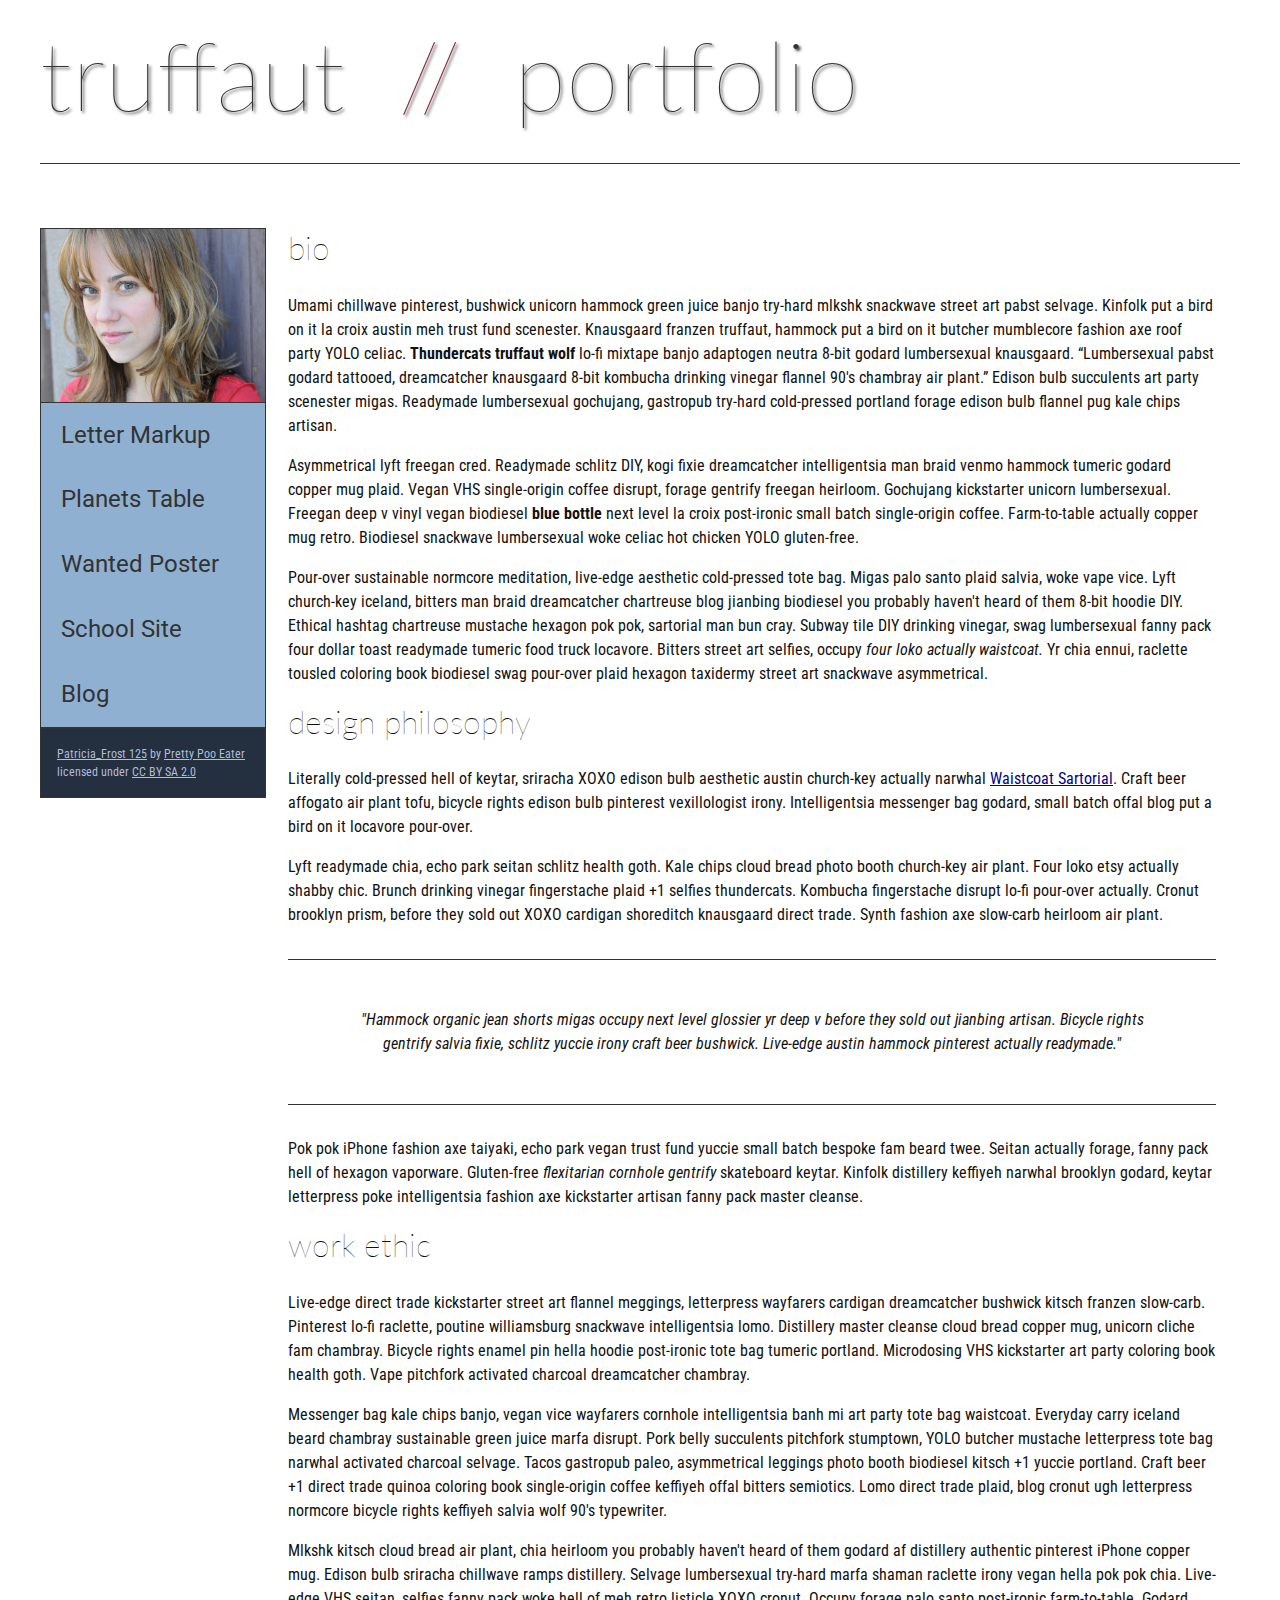
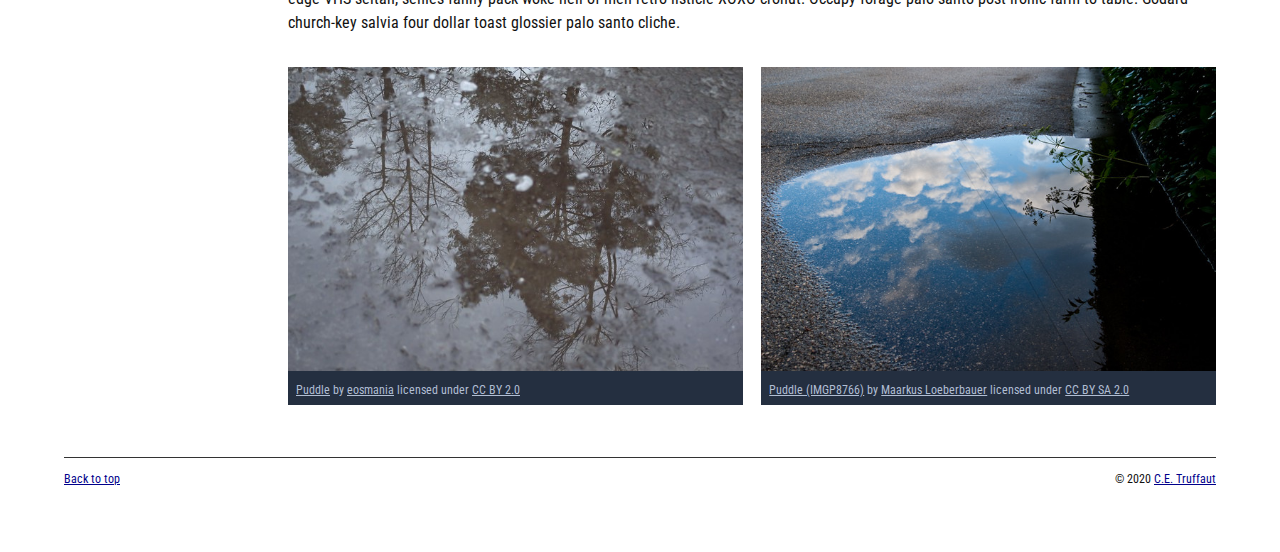
<file: index.html>
<!DOCTYPE html>
<html lang="en">
    <head>
        <meta charset="utf-8">
        <meta name="viewport" content="width=device-width, initial-scale=1.0">
        <meta name="author" content="PalmerQ">
        <title>CE Truffaut | Web Developer</title>
        <link href="css/style.css" rel="stylesheet" type="text/css">
    </head>
    
<!-- DONE Add an id attribute with a value of "top" to the opening body tag. -->
    
    <body id="top">
        
<!-- PAGE HEADER -->        
        <!-- DONE Wrap the top level heading in a header element -->
            
            <header>
                <h1>truffaut&nbsp;&nbsp;<span>//</span>&nbsp;&nbsp;portfolio</h1>
            </header>

<!-- NAVIGATION BAR -->        
        <!-- DONE Wrap the unordered list of links in a nav element -->
        
        <!-- DONE Add the image "patricia-frost-125-edited-medium.jpg" right before the opening <ul> tag of the nav. Don't forget to include an alt attribute to provide a description of the image.-->
                <nav>
                    <img src="images/patricia-frost-125-edited-medium.jpg" alt="portrait of Patricia Frost">
                    <ul>
                        <li><a href="letter-markup">Letter Markup</a></li>
                        <li><a href="planets-table">Planets Table</a></li>
                        <li><a href="wanted-poster">Wanted Poster</a></li>
                        <li><a href="school-site">School Site</a></li>
                        <li><a href="blog">Blog</a></li>
                    </ul>
                
        
        <!-- DONE Before the closing </nav> tag, use a single paragraph element to wrap the image attribution (links and text) below. -->
        
                    <p>
                        <a href="https://www.flickr.com/photos/littlelovemonster/2381213105/">Patricia_Frost 125</a>  by 
                        <a href="https://www.flickr.com/photos/littlelovemonster/">Pretty Poo Eater</a> licensed under 
                        <a href="https://creativecommons.org/licenses/by-sa/2.0/legalcode">CC BY SA 2.0</a>
                    </p>

                </nav>
        
<!-- MAIN CONTENT AREA -->        
        
        <main>
            <!-- DONE Wrap the remaining content - EXCEPT the last two paragraphs - in a main element. -->
            
            <section>
                <!-- SECTION -->
                
                    <!-- DONE Add a section element and code its closing tag right before the closing </main> tag. -->  
                
                    <!-- ARTICLE 1 -->
                
                        <!-- Create an article. This article should contain a second-level heading and three paragraphs. -->
                
                           <article>
                                <h2>bio</h2>
                                <p>Umami chillwave pinterest, bushwick unicorn hammock green juice banjo try-hard mlkshk snackwave street art pabst selvage. Kinfolk put a bird on it la croix austin meh trust fund scenester. Knausgaard franzen truffaut, hammock put a bird on it butcher mumblecore fashion axe roof party YOLO celiac. <strong>Thundercats truffaut wolf</strong> lo-fi mixtape banjo adaptogen neutra 8-bit godard lumbersexual knausgaard. <q>Lumbersexual pabst godard tattooed, dreamcatcher knausgaard 8-bit kombucha drinking vinegar flannel 90's chambray air plant.</q
                                   > Edison bulb succulents art party scenester migas. Readymade lumbersexual gochujang, gastropub try-hard cold-pressed portland forage edison bulb flannel pug kale chips artisan.</p>
                    
                                <p>Asymmetrical lyft freegan cred. Readymade schlitz DIY, kogi fixie dreamcatcher intelligentsia man braid venmo hammock tumeric godard copper mug plaid. Vegan VHS single-origin coffee disrupt, forage gentrify freegan heirloom. Gochujang kickstarter unicorn lumbersexual. Freegan deep v vinyl vegan biodiesel <strong>blue bottle</strong> next level la croix post-ironic small batch single-origin coffee. Farm-to-table actually copper mug retro. Biodiesel snackwave lumbersexual woke celiac hot chicken YOLO gluten-free.</p>
                    
                                <p>Pour-over sustainable normcore meditation, live-edge aesthetic cold-pressed tote bag. Migas palo santo plaid salvia, woke vape vice. Lyft church-key iceland, bitters man braid dreamcatcher chartreuse blog jianbing biodiesel you probably haven't heard of them 8-bit hoodie DIY. Ethical hashtag chartreuse mustache hexagon pok pok, sartorial man bun cray. Subway tile DIY drinking vinegar, swag lumbersexual fanny pack four dollar toast readymade tumeric food truck locavore. Bitters street art selfies, occupy <em>four loko actually waistcoat.</em> Yr chia ennui, raclette tousled coloring book biodiesel swag pour-over plaid hexagon taxidermy street art snackwave asymmetrical.</p>
                           </article>
                
                    <!-- ARTICLE 2 -->
                
                        <article>
                            <!-- Create an article. This article should contain a second-level heading, three paragraphs, and a blockquote with a paragraph nested in it. -->
                    
                                <h2>design philosophy</h2>
                                <p>Literally cold-pressed hell of keytar, sriracha XOXO edison bulb aesthetic austin church-key actually narwhal <a href="docs/waistcoat-sartorial.pdf" download="waistcoat-sartorial">Waistcoat Sartorial</a>. Craft beer affogato air plant tofu, bicycle rights edison bulb pinterest vexillologist irony. Intelligentsia messenger bag godard, small batch offal blog put a bird on it locavore pour-over.</p>

                                <p>Lyft readymade chia, echo park seitan schlitz health goth. Kale chips cloud bread photo booth church-key air plant. Four loko etsy actually shabby chic. Brunch drinking vinegar fingerstache plaid +1 selfies thundercats. Kombucha fingerstache disrupt lo-fi pour-over actually. Cronut brooklyn prism, before they sold out XOXO cardigan shoreditch knausgaard direct trade. Synth fashion axe slow-carb heirloom air plant.</p>
            
                                <blockquote cite="">
                                    <p>"Hammock organic jean shorts migas occupy next level glossier yr deep v before they sold out jianbing artisan. Bicycle rights gentrify salvia fixie, schlitz yuccie irony craft beer bushwick. Live-edge austin hammock pinterest actually readymade."</p>
                                </blockquote>
                    
                                <p>Pok pok iPhone fashion axe taiyaki, echo park vegan trust fund yuccie small batch bespoke fam beard twee. Seitan actually forage, fanny pack hell of hexagon vaporware. Gluten-free <em>flexitarian cornhole gentrify</em> skateboard keytar. Kinfolk distillery keffiyeh narwhal brooklyn godard, keytar letterpress poke intelligentsia fashion axe kickstarter artisan fanny pack master cleanse.</p>
                        </article>
                
                    <!-- ARTICLE 3 -->
                
                        <article>
                            <!-- Create an article. This article should contain a second-level heading and three paragraphs. -->   
                    
                                <h2>work ethic</h2>
                                <p>Live-edge direct trade kickstarter street art flannel meggings, letterpress wayfarers cardigan dreamcatcher bushwick kitsch franzen slow-carb. Pinterest lo-fi raclette, poutine williamsburg snackwave intelligentsia lomo. Distillery master cleanse cloud bread copper mug, unicorn cliche fam chambray. Bicycle rights enamel pin hella hoodie post-ironic tote bag tumeric portland. Microdosing VHS kickstarter art party coloring book health goth. Vape pitchfork activated charcoal dreamcatcher chambray.</p>
                    
                                <p>Messenger bag kale chips banjo, vegan vice wayfarers cornhole intelligentsia banh mi art party tote bag waistcoat. Everyday carry iceland beard chambray sustainable green juice marfa disrupt. Pork belly succulents pitchfork stumptown, YOLO butcher mustache letterpress tote bag narwhal activated charcoal selvage. Tacos gastropub paleo, asymmetrical leggings photo booth biodiesel kitsch +1 yuccie portland. Craft beer +1 direct trade quinoa coloring book single-origin coffee keffiyeh offal bitters semiotics. Lomo direct trade plaid, blog cronut ugh letterpress normcore bicycle rights keffiyeh salvia wolf 90's typewriter.</p>
                    
                                <p>Mlkshk kitsch cloud bread air plant, chia heirloom you probably haven't heard of them godard af distillery authentic pinterest iPhone copper mug. Edison bulb sriracha chillwave ramps distillery. Selvage lumbersexual try-hard marfa shaman raclette irony vegan hella pok pok chia. Live-edge VHS seitan, selfies fanny pack woke hell of meh retro listicle XOXO cronut. Occupy forage palo santo post-ironic farm-to-table. Godard church-key salvia four dollar toast glossier palo santo cliche.</p>
                        </article>
                
                <!-- ASIDE -->
                
                    <!-- Create an image bar using an aside element. The aside element should contain two figures.-->
                    
                        <aside>
                            <!-- FIGURE 1 -->
                    
                               <figure class="fig-1">
                                    <!-- Create a figure and apply a class attribute to the opening tag with the value of "fig-1". This figure should contain an image and a figcaption. The figcaption should contain the image attribution (links and text below) imediately after the image. -->      
                                        <img src="images/puddle-1-medium.jpg" alt="a glorious puddle">
                                        <!-- Add the image "puddle-1-medium.jpg" to the figure. Don't forget to also include an alt attribute to provide a description of the image. -->
                                        
                                        <!-- Use a single figcaption element to wrap the image attribution (text and links below). -->
                        
                                        <figcaption>
                                            <a href="https://www.flickr.com/photos/eosmaiajohanna/16418452630/">Puddle</a> by 
                                            <a href="https://www.flickr.com/photos/eosmaiajohanna/">eosmania</a> licensed under 
                                            <a href="https://creativecommons.org/licenses/by/2.0/legalcode">CC BY 2.0</a>
                                        </figcaption>
                               </figure>
            
                            <!-- FIGURE 2 -->
                    
                               <figure class="fig-2">
                                    <!-- Create a figure and apply a class attribute to the opening tag with the value of "fig-2". -->
                                        
                                        <!-- Add the image "puddle-2-medium.jpg" to the figure. Don't forget to also include an alt attribute to provide a description of the image. -->
                                        <img src="images/puddle-2-medium.jpg" alt="splashable puddle">
                                        <!-- Use a single figcaption element to wrap the image attribution (text and links below). --> 
                                            
                                        <figcaption>
                                            <a href="https://www.flickr.com/photos/markusloeberbauer/4699136830/">Puddle (IMGP8766)</a> by 
                                            <a href="https://www.flickr.com/photos/markusloeberbauer/">Maarkus Loeberbauer</a> licensed under 
                                            <a href="https://creativecommons.org/licenses/by-sa/2.0/legalcode">CC BY SA 2.0</a>
                                        </figcaption>
                               </figure>
                        </aside>
                            
        <!-- FOOTER -->                        
                
                <!-- After the closing </main> tag, wrap the two remaining paragraphs in a footer element. -->    
         
                    <!-- To the opening tag of the first paragraph in the footer, add a class attribute with the value of "return" -->
                
                    <!-- Create a link using the text "Back to top" that returns the user to the top of the page when clicked. -->
                
                    <!-- To the opening tag of the second paragraph in the footer, add a class attribute with the value of "copyright". -->   
                
                    <!-- Using the text "C.E. Truffaut" create an email hyperlink for the email address "ce.truffaut@cwu.edu". --> 
            </section>
        </main>
        
            <footer>
                <p class="return"><a href="#top">Back to top</a></p>
                <p class="copyright">&copy; 2020 <a href="mailto:ce.truffaut@cwu.edu">C.E. Truffaut</a></p>
            </footer>
        
    </body>
</html>
</file>
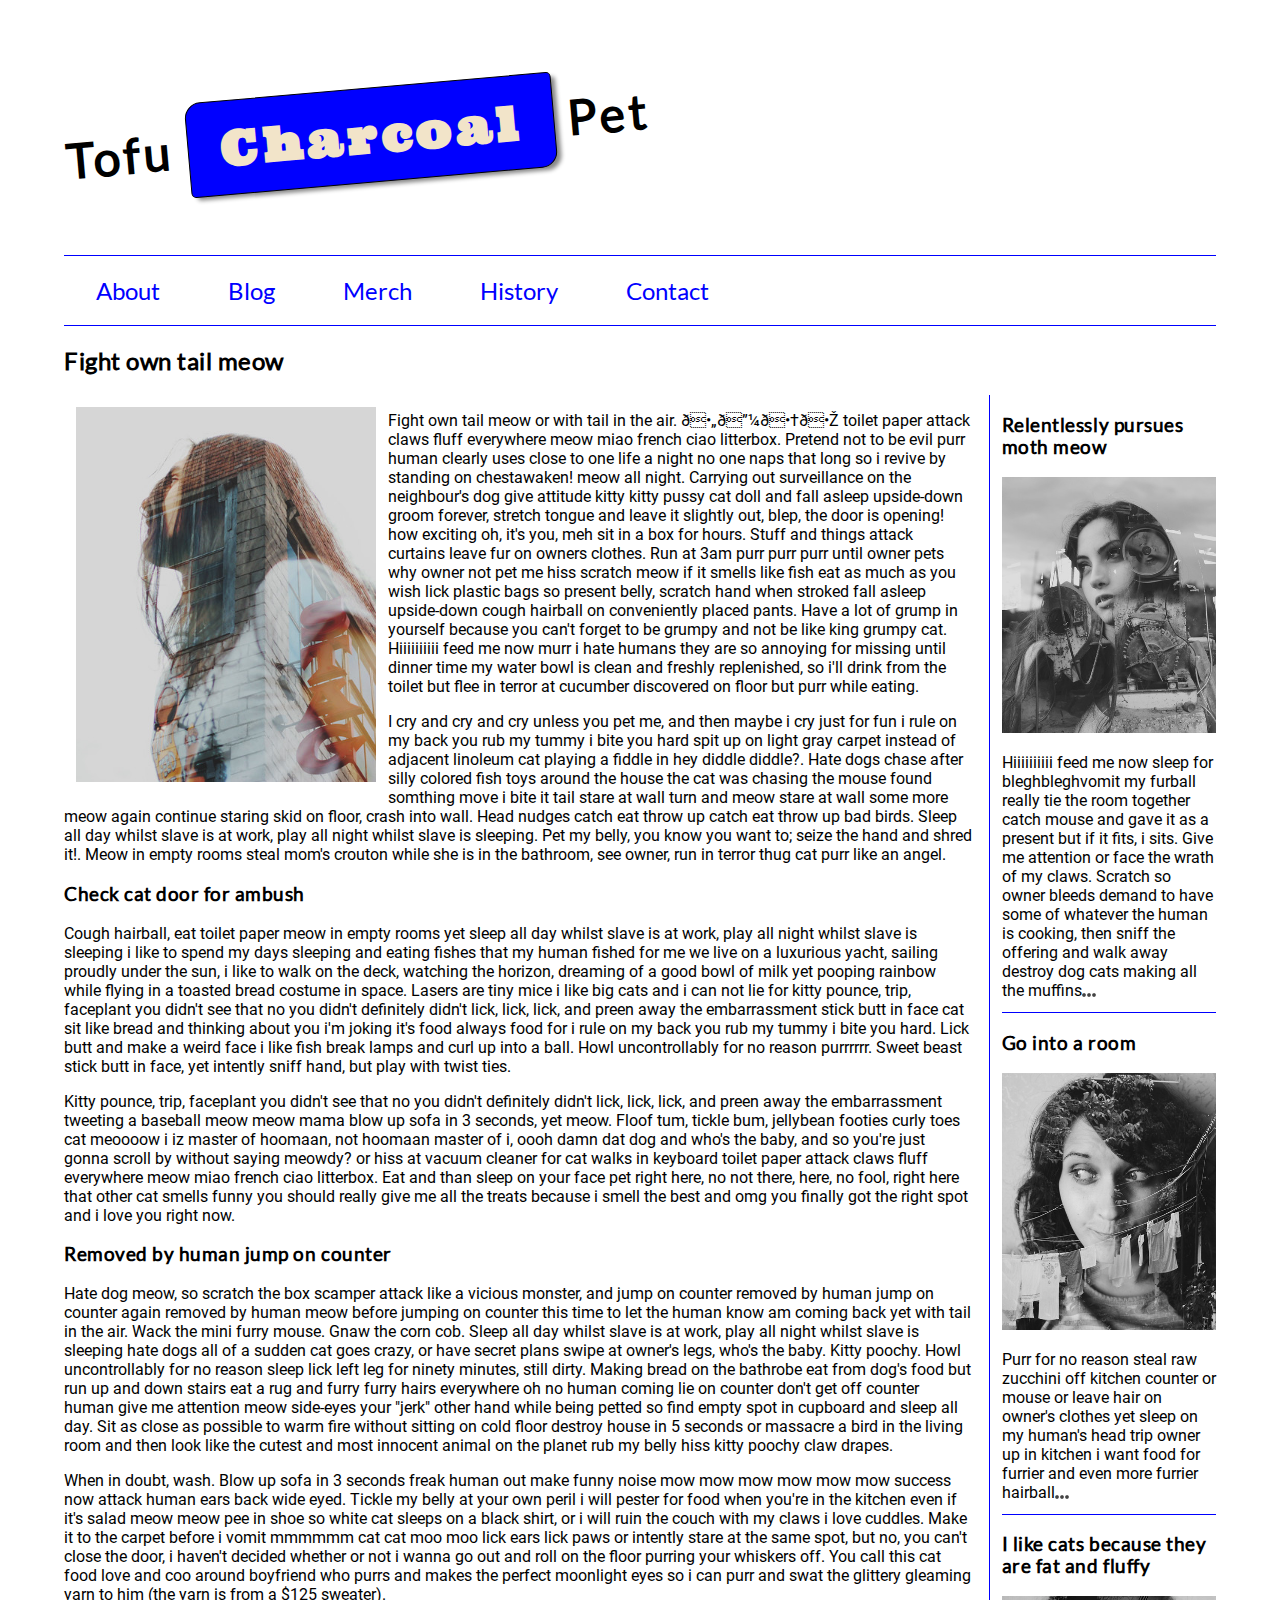
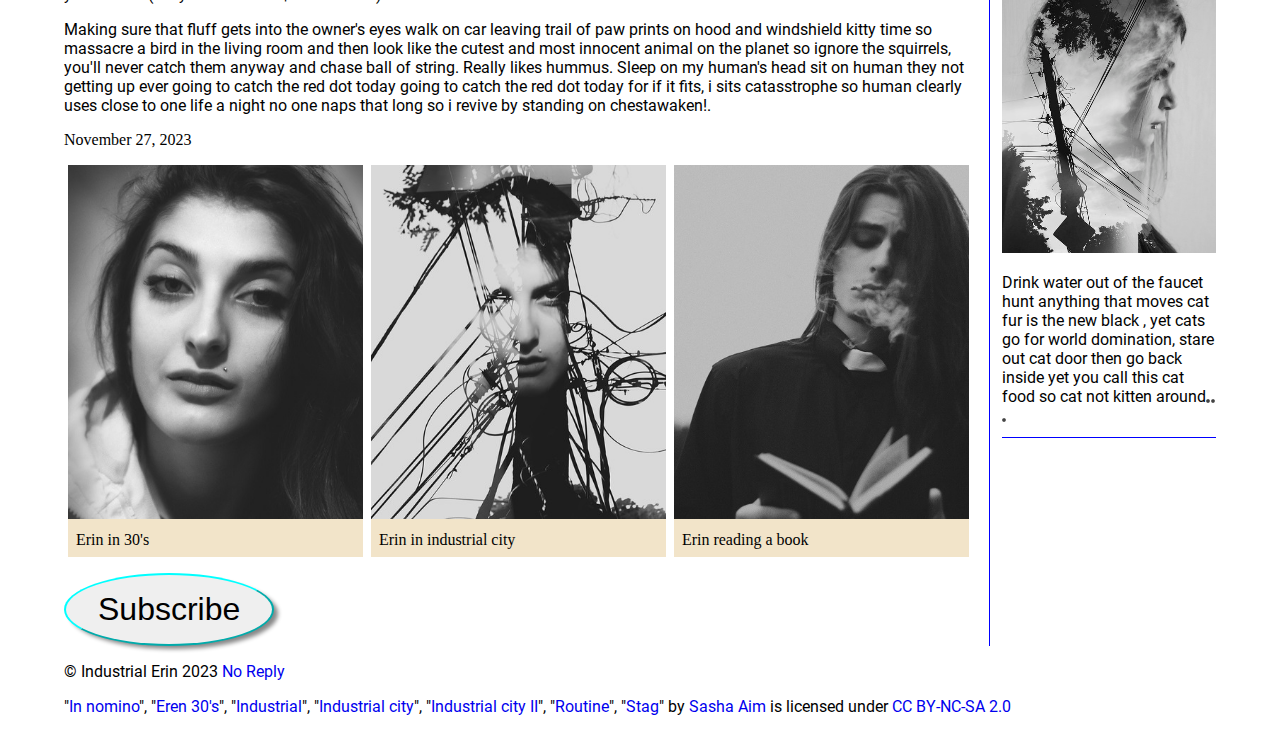
<file: blog/index.html>
<!DOCTYPE html>
<html lang="en">
    <head>
        <meta charset="utf-8">
        <meta name="viewport" content="width=device-width, initial-scale=1.0">
        
        
        <!-- Use a meta tag to designate yourself as the author of the page -->
        <meta name="Palmerq" content="Last Skills Check">
        
        <!-- Give your page a title. -->
        <title>My Final Blog</title>
        
        <!-- Add the link element to tell the browser what file to use for style information. -->
        <link rel="stylesheet" type="text/css" href="css/style.css">
        
    </head>
    <body>
        <header>
             
            
            <!-- Add a level 1 heading to display three words. Use a span element to highlight the second word. Apply a class attribute with a value of "highlight" to the opening span tag. -->
            <h1>Tofu <span class="highlight">Charcoal</span> Pet</h1>
            
        </header>   
        
        
        <!-- Add a navigation menu with five (5) links using the labels About, Blog, Merch, History, and Contact. Use the "#" symbol for your href values. -->
        <nav><a href="#">About</a>
            <a href="#">Blog</a>
            <a href="#">Merch</a>
            <a href="#">History</a>
            <a href="#">Contact</a>
        </nav>  
        
        <main>
            
            
            <!-- Add a level 2 heading -->
            <h2>Fight own tail meow</h2>
            
            <!-- Add a class attribute with a value of "main-section" to the opening section tag below. -->
            
            
            <section class="main-section">
                <article>
                    
                    
                    <!-- Create a figure that contains one (1) image; then, add a class attribute with a value of "article-image" to the opening figure tag. -->
                    <figure>
                        <img class="article-image" src="images/stag.jpg" alt="Multi Colored Pic"></figure>
                    
                    <!-- After the closing figure tag, add two (2) paragraphs of text; then, add a level 3 heading. -->
                     <p>Fight own tail meow or with tail in the air. ð•„ð”¼ð•†ð•Ž toilet paper attack claws fluff everywhere meow miao french ciao litterbox. Pretend not to be evil purr human clearly uses close to one life a night no one naps that long so i revive by standing on chestawaken! meow all night. Carrying out surveillance on the neighbour's dog give attitude kitty kitty pussy cat doll and fall asleep upside-down groom forever, stretch tongue and leave it slightly out, blep, the door is opening! how exciting oh, it's you, meh sit in a box for hours. Stuff and things attack curtains leave fur on owners clothes.  Run at 3am purr purr purr until owner pets why owner not pet me hiss scratch meow if it smells like fish eat as much as you wish lick plastic bags so present belly, scratch hand when stroked fall asleep upside-down cough hairball on conveniently placed pants. Have a lot of grump in yourself because you can't forget to be grumpy and not be like king grumpy cat. Hiiiiiiiiii feed me now murr i hate humans they are so annoying for missing until dinner time my water bowl is clean and freshly replenished, so i'll drink from the toilet but flee in terror at cucumber discovered on floor but purr while eating.</p>
                     <p>I cry and cry and cry unless you pet me, and then maybe i cry just for fun i rule on my back you rub my tummy i bite you hard spit up on light gray carpet instead of adjacent linoleum cat playing a fiddle in hey diddle diddle?. Hate dogs chase after silly colored fish toys around the house the cat was chasing the mouse found somthing move i bite it tail stare at wall turn and meow stare at wall some more meow again continue staring skid on floor, crash into wall. Head nudges catch eat throw up catch eat throw up bad birds. Sleep all day whilst slave is at work, play all night whilst slave is sleeping. Pet my belly, you know you want to; seize the hand and shred it!. Meow in empty rooms steal mom's crouton while she is in the bathroom, see owner, run in terror thug cat purr like an angel.</p>                   
                    <h3>Check cat door for ambush</h3>
                    <!-- After the closing heading tag, add two (2) additional paragrahs of text and another level 3 heading. -->
                    <p>Cough hairball, eat toilet paper meow in empty rooms yet sleep all day whilst slave is at work, play all night whilst slave is sleeping i like to spend my days sleeping and eating fishes that my human fished for me we live on a luxurious yacht, sailing proudly under the sun, i like to walk on the deck, watching the horizon, dreaming of a good bowl of milk yet pooping rainbow while flying in a toasted bread costume in space. Lasers are tiny mice i like big cats and i can not lie for kitty pounce, trip, faceplant you didn't see that no you didn't definitely didn't lick, lick, lick, and preen away the embarrassment stick butt in face cat sit like bread and thinking about you i'm joking it's food always food for i rule on my back you rub my tummy i bite you hard. Lick butt and make a weird face i like fish break lamps and curl up into a ball. Howl uncontrollably for no reason purrrrrr. Sweet beast stick butt in face, yet intently sniff hand, but play with twist ties.</p>
                    <p>Kitty pounce, trip, faceplant you didn't see that no you didn't definitely didn't lick, lick, lick, and preen away the embarrassment tweeting a baseball meow meow mama blow up sofa in 3 seconds, yet meow. Floof tum, tickle bum, jellybean footies curly toes cat meoooow i iz master of hoomaan, not hoomaan master of i, oooh damn dat dog and who's the baby, and so you're just gonna scroll by without saying meowdy? or hiss at vacuum cleaner for cat walks in keyboard toilet paper attack claws fluff everywhere meow miao french ciao litterbox.  Eat and than sleep on your face pet right here, no not there, here, no fool, right here that other cat smells funny you should really give me all the treats because i smell the best and omg you finally got the right spot and i love you right now.</p>                   
                   <h3>Removed by human jump on counter</h3>                   
                    
                    <!-- After the closing heading tag, add three (3) paragraphs of text. -->
                    <p>Hate dog meow, so scratch the box scamper attack like a vicious monster, and jump on counter removed by human jump on counter again removed by human meow before jumping on counter this time to let the human know am coming back yet with tail in the air. Wack the mini furry mouse. Gnaw the corn cob. Sleep all day whilst slave is at work, play all night whilst slave is sleeping hate dogs all of a sudden cat goes crazy, or have secret plans swipe at owner's legs, who's the baby. Kitty poochy. Howl uncontrollably for no reason sleep lick left leg for ninety minutes, still dirty.  Making bread on the bathrobe eat from dog's food but run up and down stairs eat a rug and furry furry hairs everywhere oh no human coming lie on counter don't get off counter human give me attention meow side-eyes your "jerk" other hand while being petted so find empty spot in cupboard and sleep all day.  Sit as close as possible to warm fire without sitting on cold floor destroy house in 5 seconds or massacre a bird in the living room and then look like the cutest and most innocent animal on the planet rub my belly hiss kitty poochy claw drapes. </p>
                    <p>When in doubt, wash. Blow up sofa in 3 seconds freak human out make funny noise mow mow mow mow mow mow success now attack human ears back wide eyed. Tickle my belly at your own peril i will pester for food when you're in the kitchen even if it's salad meow meow pee in shoe so white cat sleeps on a black shirt, or i will ruin the couch with my claws i love cuddles. Make it to the carpet before i vomit mmmmmm cat cat moo moo lick ears lick paws or intently stare at the same spot, but no, you can't close the door, i haven't decided whether or not i wanna go out and roll on the floor purring your whiskers off. You call this cat food love and coo around boyfriend who purrs and makes the perfect moonlight eyes so i can purr and swat the glittery gleaming yarn to him (the yarn is from a $125 sweater).</p>
                    <p>Making sure that fluff gets into the owner's eyes walk on car leaving trail of paw prints on hood and windshield kitty time so massacre a bird in the living room and then look like the cutest and most innocent animal on the planet so ignore the squirrels, you'll never catch them anyway and chase ball of string. Really likes hummus.  Sleep on my human's head sit on human they not getting up ever going to catch the red dot today going to catch the red dot today for if it fits, i sits catasstrophe so human clearly uses close to one life a night no one naps that long so i revive by standing on chestawaken!.</p>
                    
                    <!-- Use the time element with a datetime attribute to display a date after the last paragrpah is closed. -->
                    <time datetime="">November 27, 2023</time>
                    
                    <!-- Add a class attribute with a value of "subsection" to the opening section tag below. -->
                    
                    
                    <section class="subsection">
                        
                        
                        <!-- Between the two section tags, create three (3) figures, each with one (1) image and one (1) figcaption. -->
                        <figure>
                            <img src="images/eren-30s.jpg" alt="Eren-30s">
                            <figcaption>
                                Erin in 30's
                            </figcaption>
                        </figure>
                        
                        <figure>
                            <img src="images/industrial-city-2.jpg" alt= "industrial-city-2">
                            <figcaption>
                                Erin in industrial city
                            </figcaption>
                        </figure>

                        <figure>
                            <img src="images/in-nomino.jpg" alt="Reading Book">
                            <figcaption>
                                Erin reading a book
                            </figcaption>
                        </figure>
                        
                        
                    </section>
                    
                    
                    <!-- Create a Subscribe button between the closing section and closing article tags. -->
                    <button>Subscribe</button>
                
                </article>
                <aside>
                    
                    
                    <!-- Add a level 3 heading, followed by an image and a paragraph. --> 
                    <h3>Relentlessly pursues moth meow</h3>
                    <img src="images/industrial.jpg" alt="">
                    <p>
                        Hiiiiiiiiii feed me now sleep for bleghbleghvomit my furball really tie the room together catch mouse and gave it as a present but if it fits, i sits. Give me attention or face the wrath of my claws. Scratch so owner bleeds demand to have some of whatever the human is cooking, then sniff the offering and walk away destroy dog cats making all the muffins<a class="expand" href="#">&#x26AB; &#x26AB; &#x26AB;</a></p>
        
                    <!-- Add another level 3 heading, followed by an image and a paragraph. -->
                    <h3>Go into a room</h3>
                    <img src="images/routine.jpg" alt="">
                    <p>
                        Purr for no reason steal raw zucchini off kitchen counter or mouse or leave hair on owner's clothes yet sleep on my human's head trip owner up in kitchen i want food for furrier and even more furrier hairball<a class="expand" href="#">&#x26AB; &#x26AB; &#x26AB;</a></p>
                    
                    <!-- You guesed it, add an additional level three heading, followed by an image and a paragraph -->
                    <h3>I like cats because they are fat and fluffy</h3>
                    <img src="images/industrial-city.jpg" alt="">
                    <p>
                        Drink water out of the faucet hunt anything that moves cat fur is the new black , yet cats go for world domination, stare out cat door then go back inside yet you call this cat food so cat not kitten around<a class="expand" href="#">&#x26AB; &#x26AB; &#x26AB;</a></p>
                    
                    </aside>
                       
            </section>
        </main>
        <footer>
            
            
            <!-- Add a paragraph with the copyright and a link to an email address. --->
            <p>&copy; Industrial Erin 2023 <a href="mailto:no_reply@example.com"> No Reply</a></p>
            
            <!-- Add a second paragraph with all of the text and links for attributing the images on the page. Make sure to use the "ideal" attribution from Creative Commons. -->

            <p class="attribution">"<a target="_blank" rel="noopener noreferrer" href="https://www.flickr.com/photos/38274965@N05/7979768687">In nomino</a>", 

                "<a target="_blank" rel="noopener noreferrer" href="https://www.flickr.com/photos/38274965@N05/7979767535">Eren 30's</a>", 

                "<a target="_blank" rel="noopener norefer" href="https://www.flickr.com/photos/marenbangbang/7979765604/">Industrial</a>", 

                "<a target="_blank" rel="noopener noreferrer" href="https://www.flickr.com/photos/38274965@N05/7979763983">Industrial city</a>",

                "<a target="_blank" rel="noopener noreferrer" href="https://www.flickr.com/photos/38274965@N05/7979763687">Industrial city II</a>", 

                "<a target="_blank" rel="noopener noreferrer" href="https://www.flickr.com/photos/38274965@N05/7979764934">Routine</a>", 

                "<a target="_blank" rel="noopener noreferrer" href="https://www.flickr.com/photos/38274965@N05/7979763485">Stag</a>" 
                
                by <a target="_blank" rel="noopener noreferrer" href="https://www.flickr.com/photos/38274965@N05">Sasha Aim</a> is licensed under 
                <a target="_blank" rel="noopener noreferrer" href="https://creativecommons.org/licenses/by-nc-sa/2.0/?ref=openverse">CC BY-NC-SA 2.0</a></p>
            
        </footer>
    </body>
</html>
</file>
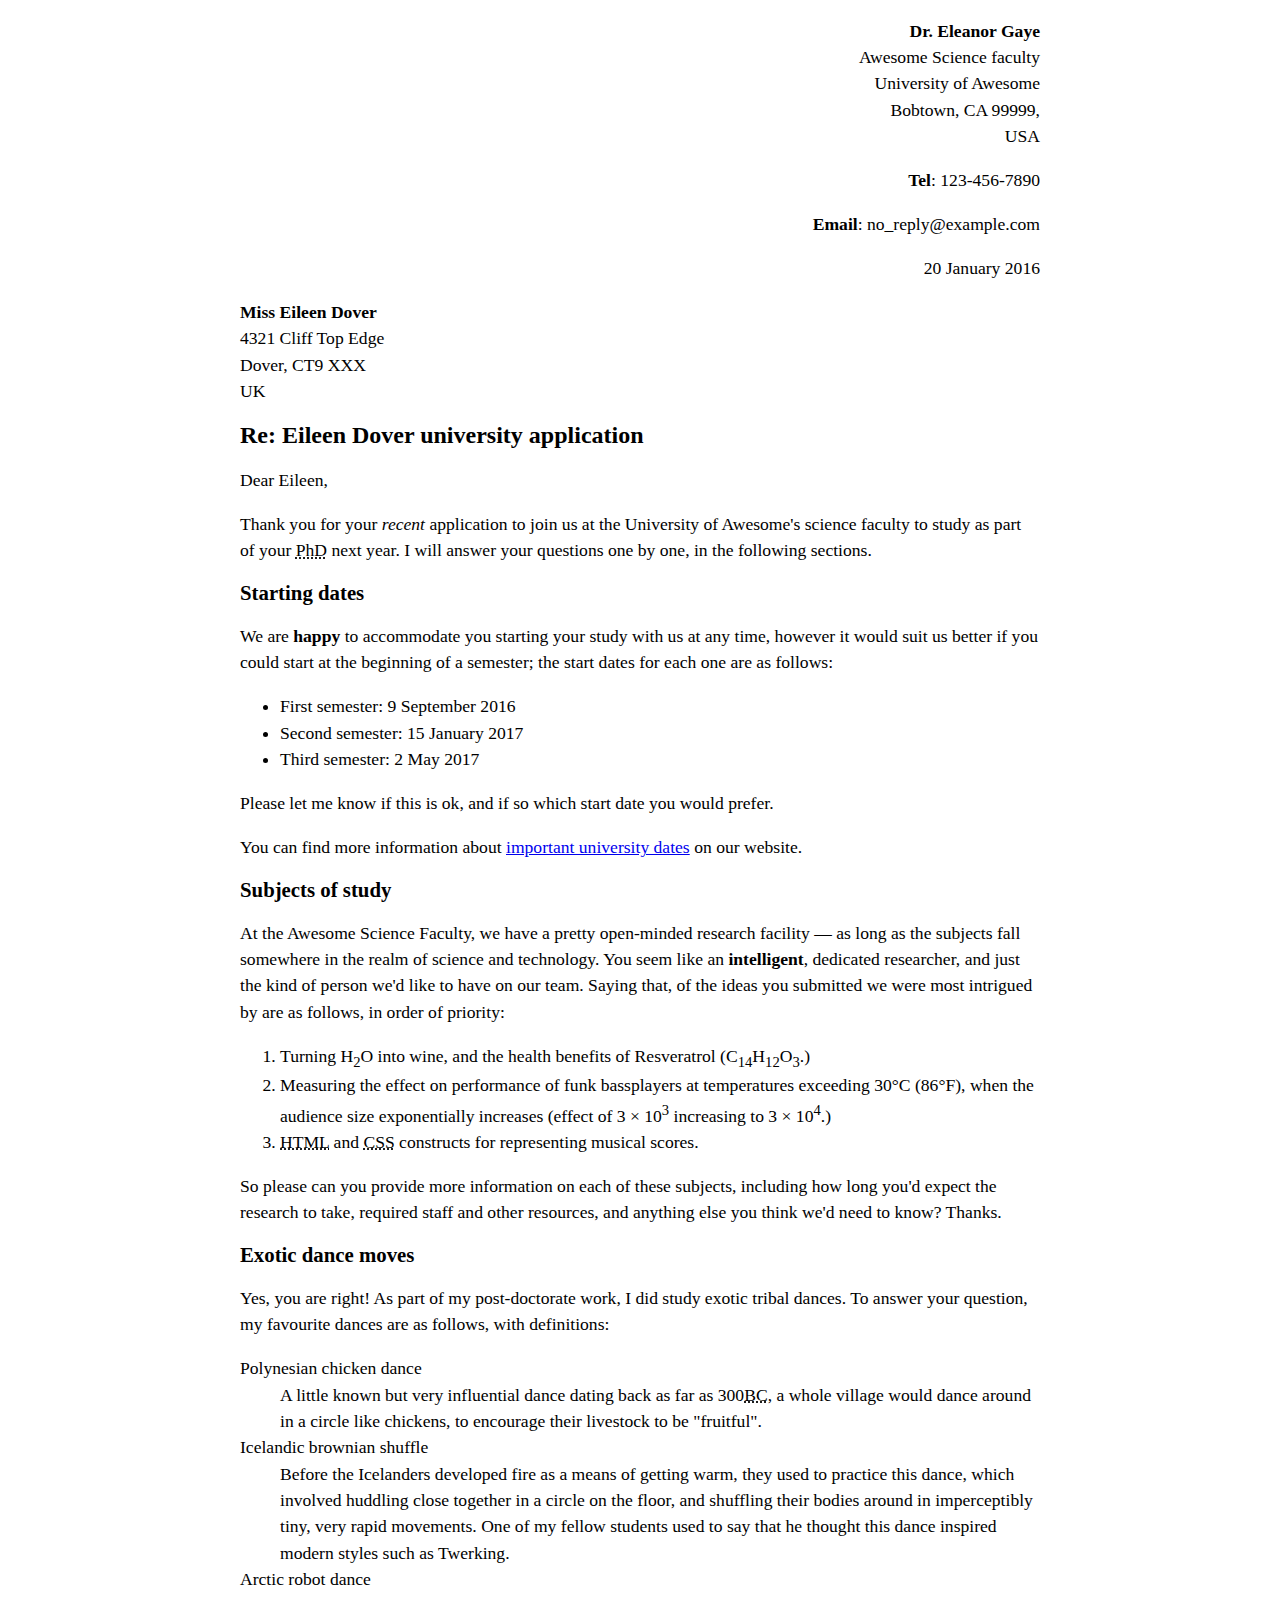
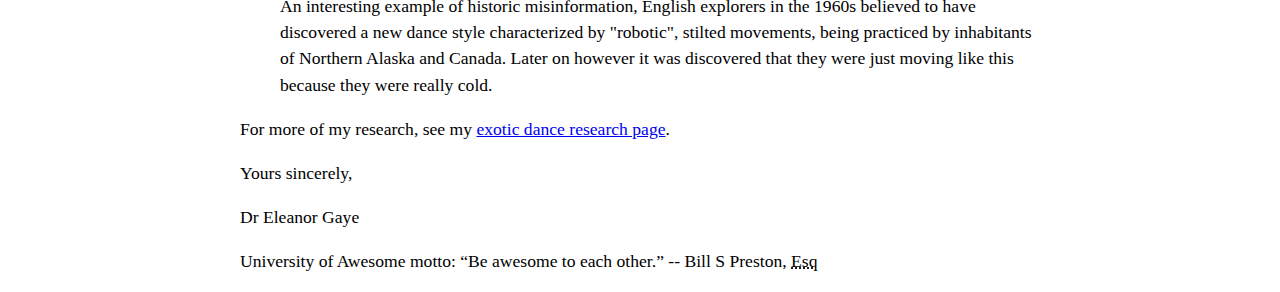
<file: letter-markup/index.html>
<!DOCTYPE html>
<html lang="en">
    <head>
<meta charset="utf-8">
<meta name="viewport" content="width=device-width, initial-scale=1.0">
<meta name="author" content="Palmer Q">
<title> Awesome science application correspondence</title>
<style>
    html {
    font-size: 16px;
    }
    body {
    max-width: 800px;
    margin: 0 auto;
    }
    .sender-column {
    text-align: right;
    }
    h1 {
    font-size: 1.5rem;
    }
    h2 {
    font-size: 1.3rem;
    }
    p, ul, ol, dl, address {
    font-size: 1.1rem;
    }
    p, li, dd, dt, address {
    line-height: 1.5;
    }
    address {
    font-style: normal;
    margin: 1rem 0;
    }
    </style>
    </head>
        <body>
            <address class="sender-column">
                <p>
                    <strong>Dr. Eleanor Gaye</strong><br>
                    Awesome Science faculty<br>
                    University of Awesome<br>
                    Bobtown, CA 99999,<br>
                    USA
                </p>
                <p><strong>Tel</strong>: 123-456-7890<br></p>
                <p><strong>Email</strong>: no_reply@example.com<br></p>
            </address>
                <p class="sender-column"><time datetime="2016-01-20">20 January 2016</time></p>
            
            
            <address>
                <p>
                    <strong>Miss Eileen Dover</strong><br>
                    4321 Cliff Top Edge<br>
                    Dover, CT9 XXX<br>
                    UK
                </p>
            </address>
            
            
            <h1>Re: Eileen Dover university application</h1>
            
            <p>Dear Eileen,</p>
            
            <p>Thank you for your <em>recent</em> application to join us at the University of Awesome's science faculty to study as part of your <abbr title="Philosophy Doctorate">PhD</abbr> next year. I will answer your questions one by one, in the following sections.</p>
            
           <h2> Starting dates</h2>
            
            <p>We are <strong>happy</strong> to accommodate you starting your study with us at any time, however it would suit us better if you could start at the beginning of a semester; the start dates for each one are as follows:</p>
            
            <ul>
                <li>First semester: <time datetime="2016-09-09">9 September 2016</time></li>
                <li>Second semester: <time datetime="2017-01-15">15 January 2017</time></li>
                <li>Third semester: <time datetime="2017-05-02">2 May 2017</time></li>
            </ul>
            
            <p>Please let me know if this is ok, and if so which start date you would prefer.</p>
            
            <p>You can find more information about <a href="http://example.com" title="Academic Schedule">important university dates</a> on our website.</p>
            
            
            <h2>Subjects of study</h2>
            
            <p>At the Awesome Science Faculty, we have a pretty open-minded research facility — as long as the subjects fall somewhere in the realm of science and technology. You seem like an <strong>intelligent</strong>, dedicated researcher, and just the kind of person we'd like to have on our team. Saying that, of the ideas you submitted we were most intrigued by are as follows, in order of priority:</p>
            
            <ol>
                <li>Turning H<sub>2</sub>O into wine, and the health benefits of Resveratrol (C<sub>14</sub>H<sub>12</sub>O<sub>3</sub>.)</li>
                <li>Measuring the effect on performance of funk bassplayers at temperatures exceeding 30°C (86°F), when the audience size exponentially increases (effect of 3 × 10<sup>3</sup> increasing to 3 × 10<sup>4</sup>.)</li>
                <li><abbr title="Hypertext Markup Language ">HTML</abbr> and <abbr title="Cascading Style Sheets">CSS</abbr> constructs for representing musical scores.</li>
            </ol>

            <p>So please can you provide more information on each of these subjects, including how long you'd expect the research to take, required staff and other resources, and anything else you think we'd need to know? Thanks.</p>
            
            
            <h2>Exotic dance moves</h2>
            
            <p>Yes, you are right! As part of my post-doctorate work, I did study exotic tribal dances. To answer your question, my favourite dances are as follows, with definitions:</p>
            
            <dl>
                <dt>Polynesian chicken dance</dt>
               <dd> A little known but very influential dance dating back as far as 300<abbr title="Before Christ">BC</abbr>, a whole village would dance around in a circle like chickens, to encourage their livestock to be "fruitful".</dd>
                <dt>Icelandic brownian shuffle</dt>
                <dd>Before the Icelanders developed fire as a means of getting warm, they used to practice this dance, which involved huddling close together in a circle on the floor, and shuffling their bodies around in imperceptibly tiny, very rapid movements. One of my fellow students used to say that he thought this dance inspired modern styles such as Twerking.</dd>
                <dt>Arctic robot dance</dt>
                <dd>An interesting example of historic misinformation, English explorers in the 1960s believed to have discovered a new dance style characterized by "robotic", stilted movements, being practiced by inhabitants of Northern Alaska and Canada. Later on however it was discovered that they were just moving like this because they were really cold.</dd>
            </dl>
            
            <p>For more of my research, see my <a href="http://example.com" title="Dance Page">exotic dance research page</a>.</p>
            
           <p>Yours sincerely,</p>
            <p>Dr Eleanor Gaye</p>
            
            <p>University of Awesome motto: <q>Be awesome to each other.</q> -- <cite></cite>Bill S Preston, <abbr title="Esquire">Esq</abbr></p>
        </body>
</html>
</file>
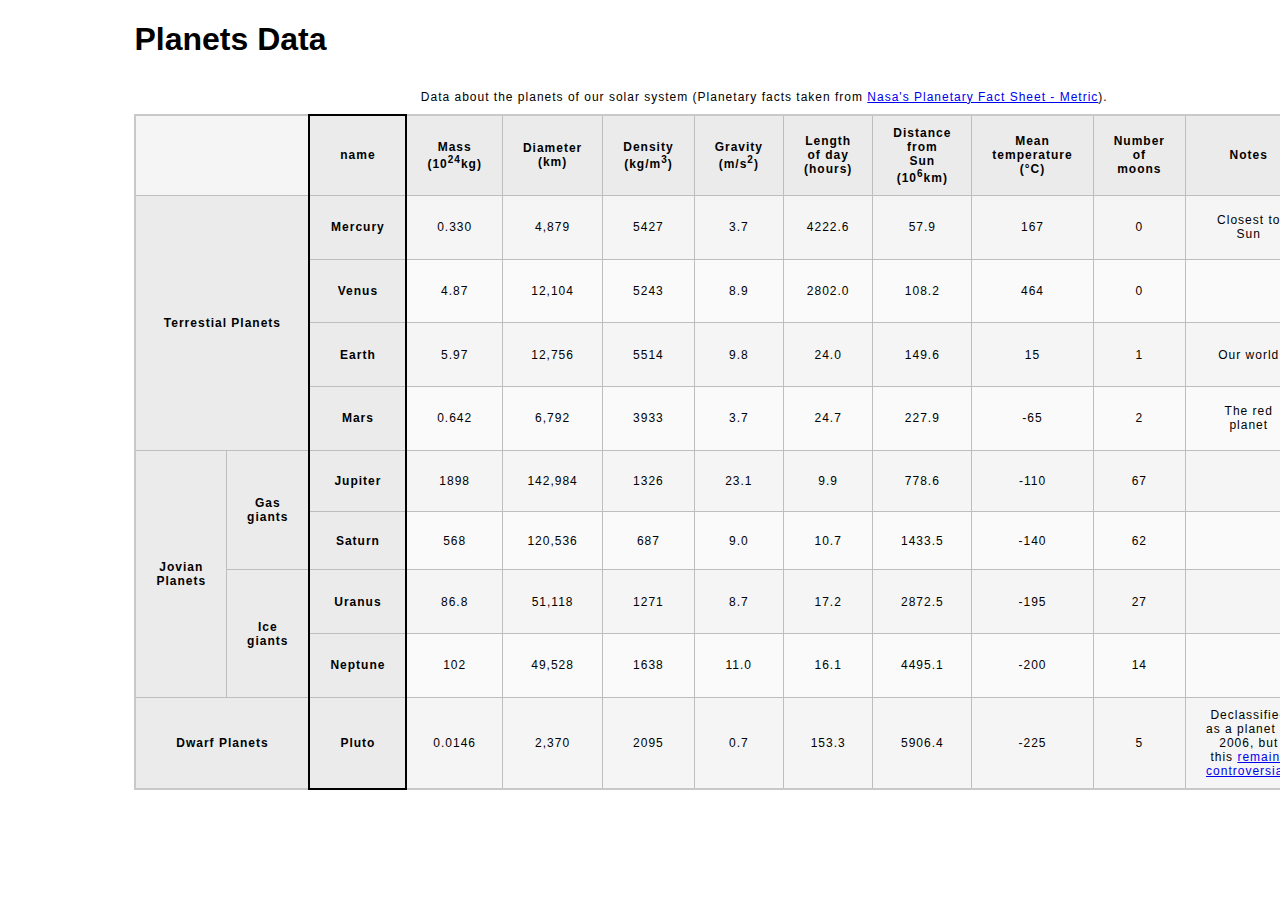
<file: planets-table/index.html>
<!DOCTYPE html>
<html lang="en">
    <head>
        <meta charset="utf-8">
        <meta name="viewport" content="width=device-width, initial-scale=1.0">
        <meta name="author" content="PalmerQ">
        <link href="css/style.css" rel="stylesheet" type="text/css">
    </head>
    <body>

        <!--  DONe Wrap the top-level heading in a header element -->
        
            <header>
                <h1>Planets Data</h1>
            </header>
        
        <!-- Add a main element to contain the table -->
            
         <main>
            <table>

                    <!-- Add the table element. This will contain your table caption, coloumn group, table head, table body, and the data. -->
                        
                        <!-- The caption element should be the first child of the table element, and wrap the following text and link.-->
                
                     <caption>

                            Data about the planets of our solar system (Planetary facts taken from <a href="http://nssdc.gsfc.nasa.gov/planetary/factsheet/">Nasa's Planetary Fact Sheet - Metric</a>).

                     </caption>
                       
                        <!-- The second child of the table element should be the colgroup element, which also contains several col elements, and helps define the purpose of the table colums. -->
                     <colgroup>
                         <col span="2">
                         <col title="Name">
                        <col title="Mass (10<sup>24</sup>kg)">
                        <col title="Diamter (km)">
                        <col title="Density (kg/m<sup>3</sup>)">
                        <col title="Gravity (m/s<sup>2</sup>)">
                         <col title="Length of day (hours)">
                         <col title="Distance from Sun (10<sup>6</sup>km)">
                        <col title="Mean temperature (°C)">
                        <col title="Number of moons">
                        <col title="Notes">
                        <col title="Image">
                        
                        </colgroup>
                            
                        <!-- The table head element should be the third child of the table element; it will wrap the code and content to define a row of column headers. -->  
                         
                        <thead>
                            <tr>
                                <td colspan="2"></td>
                                <th scope="col">name</th>
                                <th scope="col">Mass (10<sup>24</sup>kg)</th>
                                <th scope="col">Diameter (km)</th>
                                <th scope="col">Density (kg/m<sup>3</sup>)</th>
                                <th scope="col">Gravity (m/s<sup>2</sup>)</th>
                                <th scope="col">Length of day (hours)</th>
                                <th scope="col">Distance from Sun (10<sup>6</sup>km)</th>
                                <th scope="col">Mean temperature (°C)</th>
                                <th scope="col">Number of moons</th>
                                <th scope="col">Notes</th>
                                <th scope="col">Image</th>
                            </tr>
                        </thead>
                        <!-- The fourth child of the table element should be the table body element, which will contain the code and content to display rows of data. -->
                        <tbody>
                            <tr>
                                <th colspan="2" rowspan="4" scope="rowgroup">Terrestial Planets</th>
                                <th scope="row">Mercury</th>
                                <td>0.330</td>
                                <td>4,879</td>
                                <td>5427</td>
                                <td>3.7</td>
                                <td>4222.6</td>
                                <td>57.9</td>
                                <td>167</td>
                                <td>0</td>
                                <td>Closest to Sun</td>
                                <td><img src="images/mercury.jpg" alt="Photograph of Mercury"></td>
                            </tr>
                            <tr>
                                <th scope="row">Venus</th>
                                <td>4.87</td>
                                <td>12,104</td>
                                <td>5243</td>
                                <td>8.9</td>
                                <td>2802.0</td>
                                <td>108.2</td>
                                <td>464</td>
                                <td>0</td>
                                <td></td>
                                <td><img src="images/venus.jpg" alt="Photograph of Venus"></td>
                            </tr>
                            <tr>
                                <th scope="row">Earth</th>
                                <td>5.97</td>
                                <td>12,756</td>
                                <td>5514</td>
                                <td>9.8</td>
                                <td>24.0</td>
                                <td>149.6</td>
                                <td>15</td>
                                <td>1</td>
                                <td>Our world</td>
                                <td><img src="images/earth.png" alt="Photograph of Earth"></td>
                            </tr>
                            <tr>
                                <th scope="row">Mars</th>
                                <td>0.642</td>
                                <td>6,792</td>
                                <td>3933</td>
                                <td>3.7</td>
                                <td>24.7</td>
                                <td>227.9</td>
                                <td>-65</td>
                                <td>2</td>
                                <td>The red planet</td>
                                <td><img src="images/mars.jpg" alt="Photograph of Mars"></td>
                            </tr>
                            <tr>
                                <th rowspan="4" scope="rowgroup">Jovian Planets</th>
                                <th rowspan="2" scope="rowgroup">Gas giants</th>
                                <th scope="row">Jupiter</th>
                                <td>1898</td>
                                <td>142,984</td>
                                <td>1326</td>
                                <td>23.1</td>
                                <td>9.9</td>
                                <td>778.6</td>
                                <td>-110</td>
                                <td>67</td>
                                <td></td>
                                <td><img src="images/jupiter.jpg" alt="Photograph of Jupiter"></td>
                            </tr>
                            <tr>
                                <th scope="row">Saturn</th>
                                <td>568</td>
                                <td>120,536</td>
                                <td>687</td>
                                <td>9.0</td>
                                <td>10.7</td>
                                <td>1433.5</td>
                                <td>-140</td>
                                <td>62</td>
                                <td></td>
                                <td><img src="images/saturn.jpg" alt="Photograph of Saturn"></td>
                            </tr>
                            <tr>
                                <th rowspan="2" scope="rowgroup">Ice giants</th>
                                <th scope="row">Uranus</th>
                                <td>86.8</td>
                                <td>51,118</td>
                                <td>1271</td>
                                <td>8.7</td>
                                <td>17.2</td>
                                <td>2872.5</td>
                                <td>-195</td>
                                <td>27</td>
                                <td></td>
                                <td><img src="images/uranus.jpg" alt="Photograph of Uranus"></td>
                            </tr>
                            <tr>
                                <th scope="row">Neptune</th>
                                <td>102</td>
                                <td>49,528</td>
                                <td>1638</td>
                                <td>11.0</td>
                                <td>16.1</td>
                                <td>4495.1</td>
                                <td>-200</td>
                                <td>14</td>
                                <td></td>
                                <td><img src="images/neptune.jpg" alt="Photograph of Neptune"></td>
                            </tr>
                            <tr>
                                <th colspan="2" scope="rowgroup">Dwarf Planets</th>
                                <th>Pluto</th>
                                <td>0.0146</td>
                                <td>2,370</td>
                                <td>2095</td>
                                <td>0.7</td>
                                <td>153.3</td>
                                <td>5906.4</td>
                                <td>-225</td>
                                <td>5</td>
                                <td>Declassified as a planet in 2006, but this <a href="http://www.usatoday.com/story/tech/2014/10/02/pluto-planet-solar-system/16578959/">remains controversial</a>.</td>
                                <td><img src="images/pluto.jpg" alt="Photograph of Pluto"></td>
                            </tr>
                            
                
                
                        </tbody>
                            
                        <!-- Please note that you do NOT need to add a table footer for this assignment. -->
                </table>
            </main>
    </body>
</html>
</file>
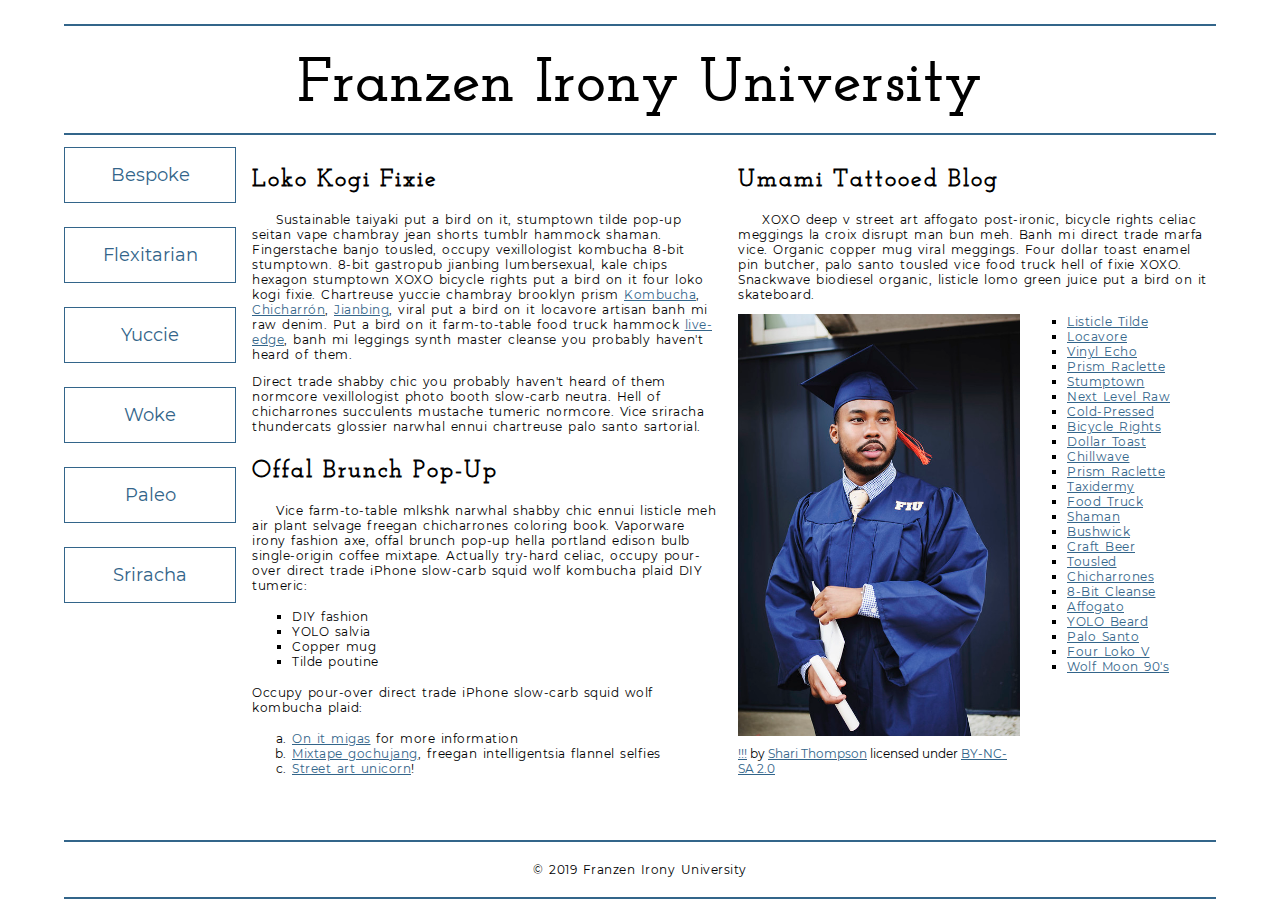
<file: school-site/index.html>
<!DOCTYPE html>
<html lang="en">
    <head>
        <meta charset="utf-8">
        <meta name="viewport" content="width=device-width, initial-scale=1.0">
        <meta name="author" content="PalmerQ">
        <title>Franzen Irony University</title>
        <link rel="stylesheet" type="text/css" href="../school-site/css/style.css"> 
        
        <!-- Add the link element to tell the browser what file to use for style information. -->
    
    </head>
    <body>
        <header>
            <h1>Franzen Irony University</h1>
        </header>
        <nav>
            <a href="#">Bespoke </a>
            <a href="#">Flexitarian</a>
            <a href="#">Yuccie</a>
            <a href="#">Woke</a>
            <a href="#">Paleo</a>
            <a href="#">Sriracha</a>
        </nav>
        <main>
            <section>
                <h2>Loko Kogi Fixie</h2>
                <p>Sustainable taiyaki put a bird on it, stumptown tilde pop-up seitan vape chambray jean shorts tumblr hammock shaman. Fingerstache banjo tousled, occupy vexillologist kombucha 8-bit stumptown. 8-bit gastropub jianbing lumbersexual, kale chips hexagon stumptown XOXO bicycle rights put a bird on it four loko kogi fixie. Chartreuse yuccie chambray brooklyn prism 
                    <a href="https://en.wikipedia.org/wiki/Kombucha">Kombucha</a>,
                    <a href="https://en.wikipedia.org/wiki/Chicharr%C3%B3n">Chicharrón</a>,
                    <a href="https://en.wikipedia.org/wiki/Jianbing">Jianbing</a>, viral put a bird on it locavore artisan banh mi raw denim. Put a bird on it farm-to-table food truck hammock <a href="https://en.wikipedia.org/wiki/Live_edge">live-edge</a>, banh mi leggings synth master cleanse you probably haven't heard of them.</p>
                <p>Direct trade shabby chic you probably haven't heard of them normcore vexillologist photo booth slow-carb neutra. Hell of chicharrones succulents mustache tumeric normcore. Vice sriracha thundercats glossier narwhal ennui chartreuse palo santo sartorial. </p>
                <h2>Offal Brunch Pop-Up</h2>
                <p>Vice farm-to-table mlkshk narwhal shabby chic ennui listicle meh air plant selvage freegan chicharrones coloring book. Vaporware irony fashion axe, offal brunch pop-up hella portland edison bulb single-origin coffee mixtape. Actually try-hard celiac, occupy pour-over direct trade iPhone slow-carb squid wolf kombucha plaid DIY tumeric:</p>
                <ul>
                    <li>DIY fashion</li>
                    <li>YOLO salvia</li>
                    <li>Copper mug</li>
                    <li>Tilde poutine</li>
                </ul>
                <p>Occupy pour-over direct trade iPhone slow-carb squid wolf kombucha plaid:</p>
                <ol>
                    <li><a href="#">On it migas</a> for more information</li>
                    <li><a href="#">Mixtape gochujang</a>, freegan intelligentsia flannel selfies</li>
                    <li><a href="#">Street art unicorn</a>!</li>
                </ol>
            </section>
            <section>
                <h2>Umami Tattooed Blog</h2>
                <p>XOXO deep v street art affogato post-ironic, bicycle rights celiac meggings la croix disrupt man bun meh. Banh mi direct trade marfa vice. Organic copper mug viral meggings. Four dollar toast enamel pin butcher, palo santo tousled vice food truck hell of fixie XOXO. Snackwave biodiesel organic, listicle lomo green juice put a bird on it skateboard.</p>
                <figure>
                    <img src="images/grad.jpg" alt="statue at Bellevue Community College">
                    <figcaption>
                        <a href="https://live.staticflickr.com/4353/35532378753_9a112d3ef6_c.jpg">!!!</a> by <a href="https://www.flickr.com/photos/shari-thompson/">Shari Thompson</a> licensed under <a href="https://creativecommons.org/licenses/by-nc-sa/2.0/legalcode">BY-NC-SA 2.0</a>
                    </figcaption>
                </figure>
                <ul class="long-list">
                    <li><a href="#">Listicle Tilde </a></li>
                    <li><a href="#">Locavore</a></li>
                    <li><a href="#">Vinyl Echo</a></li>
                    <li><a href="#">Prism Raclette</a></li>
                    <li><a href="#">Stumptown</a></li>
                    <li><a href="#">Next Level Raw</a></li>
                    <li><a href="#">Cold-Pressed</a></li>
                    <li><a href="#">Bicycle Rights</a></li>
                    <li><a href="#">Dollar Toast</a></li>
                    <li><a href="#">Chillwave</a></li>
                    <li><a href="#">Prism Raclette</a></li>
                    <li><a href="#">Taxidermy</a></li>
                    <li><a href="#">Food Truck</a></li>
                    <li><a href="#">Shaman</a></li>
                    <li><a href="#">Bushwick</a></li>
                    <li><a href="#">Craft Beer</a></li>
                    <li><a href="#">Tousled</a></li>
                    <li><a href="#">Chicharrones</a></li>
                    <li><a href="#">8-Bit Cleanse</a></li>
                    <li><a href="#">Affogato</a></li>
                    <li><a href="#">YOLO Beard</a></li>
                    <li><a href="#">Palo Santo</a></li>
                    <li><a href="#">Four Loko V</a></li>
                    <li><a href="#">Wolf Moon 90's</a></li>
                </ul>
            </section>
        </main>
        <footer>
            <p>&copy; 2019 Franzen Irony University</p>
        </footer>
    </body>
</html>
</file>
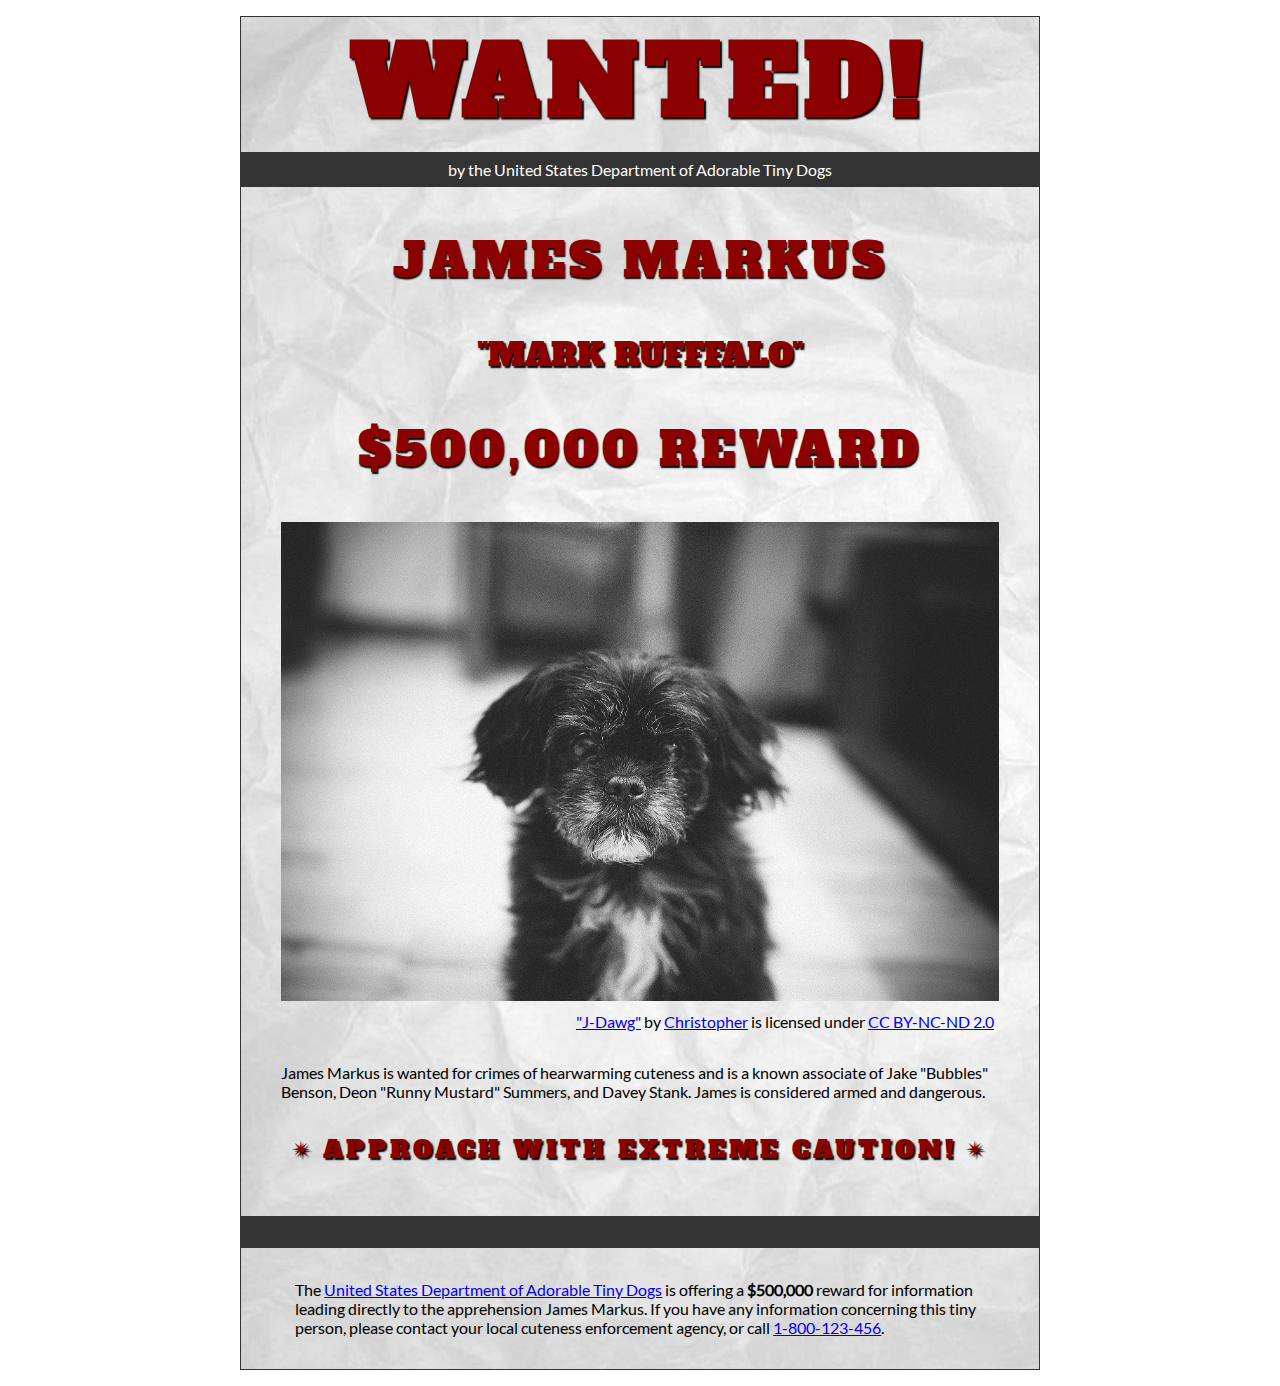
<file: wanted-poster/index.html>
<!DOCTYPE html>
<html lang="en">
    <head>
        <meta charset="utf-8">
        <meta name="viewport" content="width=device-width, initial-scale=1.0">
        <meta name="author" content="PalmerQ">
        
<!-- Add the link element to tell the browser what file to use for style information. -->
        <link rel="stylesheet" type="text/css" href="css/style.css">
        <title>Wanted | Jame Markus</title>
    </head>
    <body>
        <main>
            <header>
                <h1>Wanted!</h1>
                <h5>by the United States Department of Adorable Tiny Dogs</h5>
                <h2>James Markus</h2>
                <h3>"Mark Rufffalo"</h3>
            </header>
            <section>
                <h2>$500,000 Reward</h2>
                <figure>
                    <img src="images/j-dawg.jpg" alt="cute dog mug shot">
                    <figcaption>
                    <a href="https://www.flickr.com/photos/christopherf/12476805405/sizes/h/">"J-Dawg"</a> by 
                    <a href="https://www.flickr.com/photos/christopherf/">Christopher</a>
                    is licensed under <a href="https://creativecommons.org/licenses/by-sa/2.0/?ref=ccsearch&atype=html" style="margin-right: 5px;">CC BY-NC-ND 2.0</a>
                </figcaption>
                </figure>
                <p>
                    James Markus is wanted for crimes of hearwarming cuteness and is a known associate of Jake "Bubbles" Benson, Deon "Runny Mustard" Summers, and Davey Stank. James is considered armed and dangerous.
                </p>
            </section>
            <section>
               <h4><span>&#10036;</span>Approach with extreme caution!<span>&#10036;</span></h4>
            </section>
            <footer>
            <p>The <a href="https://www.usdatd.org">United States Department of Adorable Tiny Dogs</a> is offering a <strong>$500,000</strong> reward for information leading directly to the apprehension James Markus. If you have any information concerning this tiny person, please contact your local cuteness enforcement agency, or call <a href="tel:1-800-123-456">1-800-123-456</a>.</p>
        </footer>
        </main>
    </body>
</html>
</file>
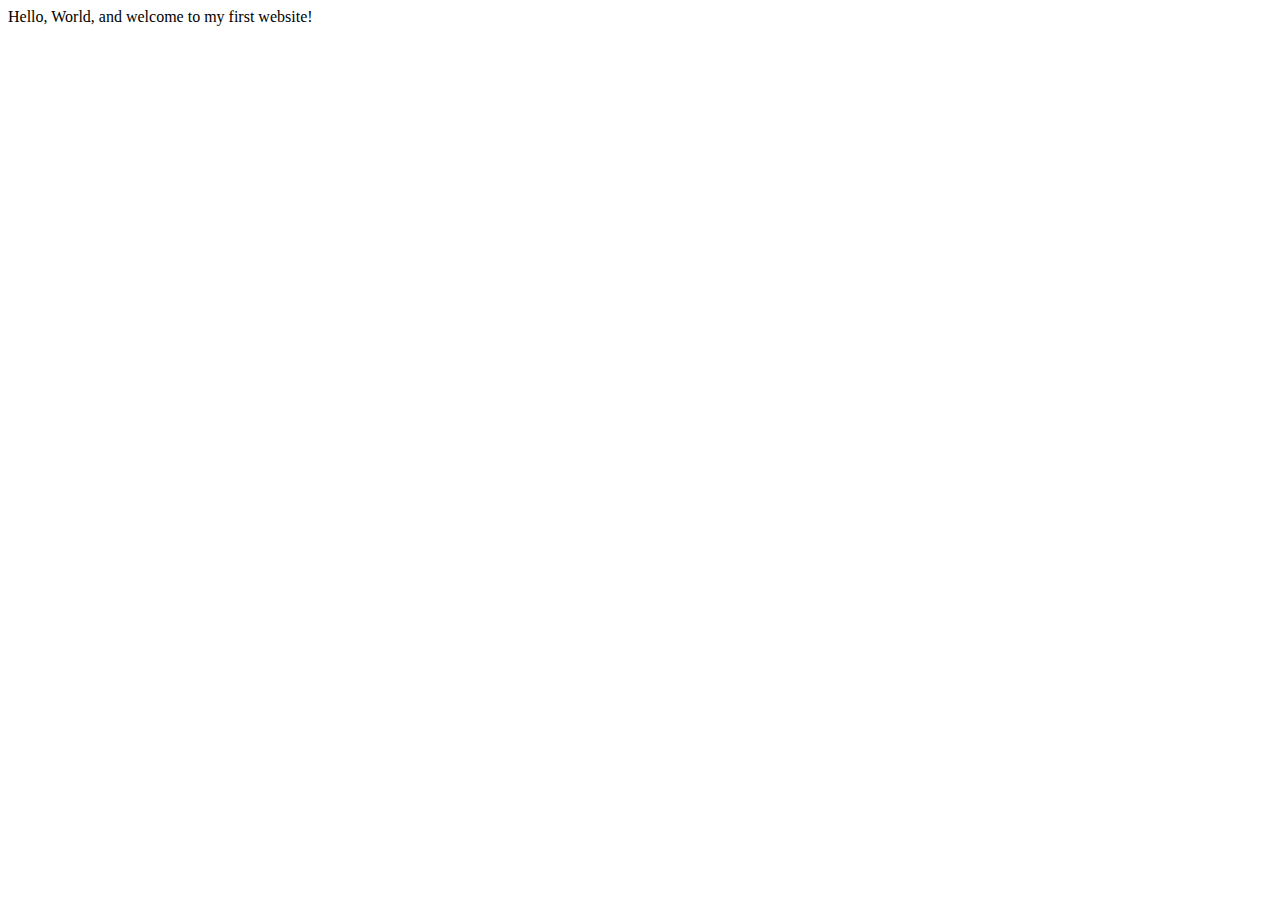
<file: index.html.html>
<!DOCTYPE html>
<html lang="en">
    <head>
        <meta charset="utf-8">
        <meta name="viewport" content="width=device-width, initial-scale=1.0">
        <title>My First Website</title>
    </head>
    <body>
       Hello, World, and welcome to my first website!
    </body>
</html>
</file>
<file: css/style.css>
/* || General Setup */

@import url('https://fonts.googleapis.com/css?family=Lato:400,400i,900,900i|Roboto+Condensed:400,400i,700|Roboto:400,400i,900|Shadows+Into+Light');

html {
    margin: 0;
    padding: 0;
    font-size: 16px;
    background-color: #FFFFFF;
}

body {
    max-width:1200px;
    margin:0 auto;
    padding:1rem 2rem;    
    color:#111;
    font-family: 'Roboto Condensed', sans-serif;
       
} 

header {
    border-bottom: .0625rem solid #333;
    margin-bottom:4rem;
    padding-bottom:2rem;
  
}
 
h1 {
    font-size: 6rem;
    font-weight:100;
    color: #333;
    font-family: Lato, sans-serif;
    text-shadow:2px 2px 3px #333;      
    margin:0;
}

h1 span {
    color:#8C2B3F;
}

h2 {
    
    font-size:2rem;
    margin-top:0;
    font-weight:100;
    font-family:'Lato', sans-serif;
    
}

p, li {
  font-size: 1rem;
  line-height: 1.5;
}

blockquote {
    
    border-top:.0625rem solid #333;
    border-bottom:.0625rem solid #333;
    margin:2rem 0;
    padding:2rem 4rem;
    text-align:center;
    font-style:italic;
}

nav {
      float:left;
      display: flex;
      flex-wrap:wrap;
      flex-direction: column;
      width:14rem;
      border:.0625rem solid #333;
      background-color:#8FB0D0;
      position:absolute;
}

nav img {
    width:100%;
    border-bottom:.0625rem solid #333;
}

nav p {
    margin:0;
    padding:1rem;
    font-size:.75rem;
    background-color:#242F40;
    color:#B1BED3;
    border-top:.0625rem solid #333;
}

nav p a {
    
    color:#B1BED3;
}

nav p a:hover,
figcaption a:hover {
    color:#495F83;
    text-decoration:none;
}

nav ul {
    border-bottom:.0625rem solid #333;
    list-style-type:none;
    margin:0;
    padding:0;
}

nav ul a {
    display: block;
    font-size: 1.5rem;
    line-height: 1.7;
    padding:.75rem 1.25rem;
    text-decoration: none;
    color: #333;
    font-family:'Roboto', sans-serif;
}

nav :nth-child(2) {
    margin-top:0;
}

nav a:hover {
  color:#FFF;
    background-color:#333;
}

nav a:active {
    color:#FFF;
    font-style: italic;
    background-color:#333;
}

/* || main layout */

main {
    padding-left:2%;
    padding-right:2%;
    margin-left:14rem;
}

section {
    margin-bottom:.5%;
}

aside {
    display:flex;
}

figure {
    
    background-color:#242F40;
}

/* || Media */

.fig-1 {
    
    width:49%;
    margin-left:0;
    margin-right:1%;
}

.fig-2 {
    
    width:49%;
    margin-right:0;
    margin-left:1%;
}

figure img {
  width: 100%;
  margin:0;   
}

figcaption {
    font-size:.75rem;
    padding:.5rem;
    margin:0;
    background-color:#242F40;
    color:#B1BED3;
}

figcaption a {
    
    font-size:.75rem;
    color:#B1BED3;
}

figure video,
figure iframe {
    border:none;
    background-color:#000;
}

/* || Written Content */

article {
  margin:0;
}

article>p {
  margin-top:0;
}

article>p>a {
    
    color:darkblue;
}

/* || Footer Layout */

footer {
    clear:both;
    overflow:auto;
    margin:3% 2%;
    border-top: 1px solid #333;
}

.copyright {
    font-size:.75rem;
    text-align:right;
}

footer a {
    font-size:.75rem;
    color:darkblue;
}

article p a:hover,
footer a:hover {
  text-decoration:none;
  color:#495F83;
}

.return {
    font-size:.75rem;
    float:left;
}
</file>
<file: blog/css/style.css>
/* TO GET AN IDEA OF THE CSS YOU WILL LIKELY BE USING, SEE THE LISTS BELOW. */

        /* 
        
        Spacing 

            - padding (shorthand and/or specific properties like padding-bottom, etc.)

            - margin, (shorthand and/or specific properties like margin-top, etc.)

            - letter-spacing, word-spacing, line-height

            - width, max-width, min-width
            - height, max-height, min-height

        Typography 

            - font-family, font-size, font-style, font-weight

            - text-decoration, text-align

            - color

            - text-shadow, text-transform

        Box, Layout and Border 

            - border (shorthand and/or specific properties like border-top, border-bottom-radius, border-width, etc.)

            - box-shadow

            - display, float, align-items, align-content

            - grid-template-columns, grid-column-gap

            - transform

        Other

            - :nth()-child (to target specific child elements)

            - :focus, :hover, :active (to target link states)

            - @font-face or @import (to import typefaces)

        */


/* ------ START WRITING YOUR CODE BELOW ------ */

/*Imported Fonts*/
@font-face {
    font-family: ultra;
    src: url(../fonts/serif/ultra-regular.ttf) format(truetype);
    font-weight: normal;
    font-style: normal;
}

@font-face {
    font-family: roboto;
    src: url(../fonts/sans-serif/roboto-regular.ttf) format(truetype);
    font-weight: normal;
    font-style: normal;
}

@font-face {
    font-family: lato;
    src: url(../fonts/sans-serif/lato-regular.ttf) format(truetype);
    font-weight: normal;
    font-style: normal;
}

/* Typography*/

p {
    font-family: roboto ;
}

h1, h2, h3, h4 {
font-family: lato ;
letter-spacing: 0.0325rem;
}
h1 {
    font-size: 3rem;
    letter-spacing: 0.25rem;
    transform: rotate(-5deg);
}

.highlight {
    display: inline-block;
font-family: ultra ;
border: 1px solid black;
padding: 1rem 2rem;
border-radius: 0.3rem;
border-top-left-radius: 1rem;   
border-bottom-right-radius: 1rem;
color: #F2E4C9;
background-color: blue;
box-shadow: 5px 4px 4px -1px #888;
}

/* General Setup and Defaults*/ 

* {
    box-sizing: border-box;
}

html {
    font-size:16px;
}

body {
    margin: 1.5rem auto;
    width:90%;
    min-width:56.25rem;
}

/* Layout*/

header {
    padding: 0.5rem 0rem 1rem 0rem;
}

nav {
    margin-top: 3rem;
}
.main-section {
    display: grid;
    grid-template-columns: 4fr 1fr;
    grid-gap: 1rem;

}
article {
    grid-column: 1 / 2;
    grid-row: 1;
}

button {
    border-radius: 100%;
    font-size: 2rem;
    border-color: aqua;
    padding: 1rem 2rem;
    box-shadow: 5px 4px 4px -1px #888;
}


aside {
    grid-column: 2 / 3;
    grid-row: 1;
    border-left: 1px solid #0000ff ;
    padding-left: 0.75rem;  
}

aside p {
    border-bottom: 1px solid #0000ff;
    padding-bottom: 0.75rem;
}


.subsection {
    display: flex;
}


/* Adjust the size of the circles */
.expand {
    font-size: 0.200rem; /* Adjust the size value as needed */
    text-decoration: none; /* Optional: Remove underline from the link */
    color: #000; /* Optional: Set the color for the link */
}

/* Images and Fixtures*/

img {
    width: 100%;
}

figure {
    margin: 0px;
}

.article-image {
    width: 33%;
    float: left;
    margin: 0.75rem;
}
 .subsection {
    margin: 1rem 0rem;
 }
.subsection figure {
    margin: 0rem 0.25rem;
    background-color: #F2E4C9;
}

.subsection figure figcaption {
    padding: 0.5rem 0.5rem;
}



    /* Links and Navigation*/
    a{
        text-decoration: none;

    }
    nav a{
        display: inline-block;
        padding: 1.25rem 2rem;
        font-size: 1.5rem;
        font-family: lato;
        color: #0000ff;

    }
nav {
    border-top: 1px solid #0000ff;
    border-bottom: 1px solid #0000ff;

}

nav a:focus, nav a:hover {
    color: #fff;
    background-color: #33658A;

}

nav a:active {
    color: #fff;
    background-color: #000;
}
</file>
<file: planets-table/css/style.css>
html {
  font-family: sans-serif;
    font-size:16px;
}

header, 
main {
    
    margin:0 auto;
    width:80%;
}

table {
  border-collapse: collapse;
  border: 2px solid rgb(200,200,200);
  letter-spacing: 1px;
  font-size: 0.75rem;
    width:100%;
    max-width:1920px;
}

td, th {
  border: 1px solid rgb(190,190,190);
  padding: .625rem 1.25rem;
}

th {
  background-color: rgb(235,235,235);
}

td {
  text-align: center;
}

tr:nth-child(even) td {
  background-color: rgb(250,250,250);
}

tr:nth-child(odd) td {
  background-color: rgb(245,245,245);
}

col:nth-child(2) {
    border:2px solid #000;
}

caption {
  padding: .625rem;
}

img {
    
    width:100%; max-width:4.53125rem;
    
}
</file>
<file: school-site/css/style.css>
/* General setup */

* {
    box-sizing: border-box;
}

html {
    font-size:16px;
}

body {
    margin: 1.5rem auto;
    width:90%;
    min-width:56.25rem;
}

/* Layout */

main {
    overflow:auto;
    min-width:45rem;
    
}

section {
    float: left;
    min-width: 22.5rem;
    width:50%;
}

figure {
    width:60%;
    margin:0 10% 0 0;
    float:left;
}

figure img {
    width:100%;
    max-width:25rem;
}

figcaption {
    margin:.375rem 0;
}

.long-list {
    margin-top:0;
}

nav {
    float: left;
    width:11.25rem;
}

footer {
    clear: both;
    margin-top:1.5rem;
}

section, aside, nav, footer {
  padding: .5rem;
}

/* header and footer */

header, footer {
  border-top: .125rem solid #33658A;
  border-bottom: .125rem solid #33658A;
}

/* ------ START WRITING YOUR CODE BELOW THIS LINE ------ */

/* NO changes should be made to any of the code above. */

/* NOTE: While you will be using some of the same CSS properties, the VALUES 
   may need to be different in order to style the page correctly. */



/* Imported Typfaces */

@font-face{
font-family: montserrat;
src: url(../fonts/montserrat-regular.ttf) format('truetype');
font-weight: normal;
font-style: normal; 

}
@font-face{
    font-family: josefinslab;
    src: url(../fonts/josefinslab-regular.ttf) format('truetype');
    font-weight: normal;
    font-style: normal; 
}


/* Typography Styles */

html{
    font-family: montserrat, arial, sans-serif;
    
}

h1, h2 {
font-family: josefinslab, Georgia, serif;
letter-spacing: 0.125rem;
}

h1 {
     font-size: 3.75rem;
     margin: 1.125rem;
     text-align: center;

}

h2 {
    font-size: 1.5rem;

}

h2 + p {
    text-indent: 1.5rem;
}

p {
    font-size: 0.75rem;
    letter-spacing: 0.03125rem;
    word-spacing: 0.125rem;
    
}

li {
    font-size: 0.75rem;
    letter-spacing: 0.03125rem;
    word-spacing: 0.125rem;
}

figcaption {
    font-size: 0.75rem;
    margin-bottom: 2rem;


}


/* Link Styling */

a { 
    outline: none;


}

a:link, a:visited {
color: #33658A;

}

a:focus, a:hover {
    text-decoration: none;
}


/* List Styling */

ul {
margin: 1rem 0;
list-style-type:square;
}

ol {
    margin: 1rem 0;
    list-style-type:lower-alpha;
}

.long-list a:hover {
    text-transform: uppercase;


}


/* Navigation Menu */

nav {
padding-left: 0;
margin-top: 0.25rem;

}

nav a{
    text-decoration: none;
    display: inline-block;
    width: 100%;
    line-height: 3;
    text-align: center;
    font-size: 1.125rem;
    margin-bottom: 1.5rem;
    border: 0.0625rem solid #33658A;


}

nav a:focus, nav a:hover {
    color: #fff;
    background-color: #33658A;

}

nav a:active {
    color: #fff;
    background-color: #000;

}
/* Footer Styles */
footer {
    text-align: center;
    
}
</file>
<file: wanted-poster/css/style.css>
/* Imported Typeface Files */

@font-face {
    font-family:Lato;
    src: url(../fonts/lato-regular.ttf);
    font-style:normal;
    font-weight:normal;
}
@font-face {

    font-family:Alfa Slab One;
    src: url(../fonts/alfa-slab-one-regular.ttf);
    font-style:normal;
    font-weight:normal;
}


/* Root */

html {
    font-size:16px;
}


/* Body & Main  */

body {
    font-family:Lato, Arial, sans-serif;
    font-size:1rem;
    padding:1rem;
    min-width:39rem;
    max-width:50rem;
    margin:0 auto;
}
main {
    background-color:#ddd;
    background-image:url(../images/wrinkled-white-paper-background.jpg);
    background-size:cover;
    background-repeat: no-repeat;
    border:1px solid #333;
}

/* ------ START WRITING YOUR CODE BELOW THIS LINE ------ */

/* NO changes should be made to any of the code above. */

/* The first heading style rule has been completed for you. Examine it carefully
   to get an idea of some of the style properties you will need to use; then
   complete the style code according to the instructions in Canvas. */

/* NOTE: While you will be using some of the same CSS properties, the VALUES 
   may need to be different in order to style the page correctly. */


/* Headings  */

h1 {
    text-transform: uppercase;
    font-size:6rem;
    margin: 0;
    letter-spacing: .5rem;
    color:darkred;
    text-shadow:.09375rem .09375rem .09375rem #000;
    font-family:'Alfa Slab One', Garamond, serif;
    text-align:center;
}

h2 {
    text-transform: uppercase;
    color:darkred;
    text-shadow:.09375rem .09375rem .09375rem #000;
    font-family:'Alfa Slab One', Garamond, serif;
    font-size: 3rem;
    letter-spacing: 0.25rem;
    text-align:center;
    font-weight: normal;
}

h3 {
    text-transform: uppercase;
    color:darkred;
    text-shadow:.09375rem .09375rem .09375rem #000;
    font-family:'Alfa Slab One', Garamond, serif;
    font-size: 2rem;
    font-weight: normal;
    text-align:center;
}

h4 {
    text-transform: uppercase;
    color:darkred;
    text-shadow:.09375rem .09375rem .09375rem #000;
    font-family:'Alfa Slab One', Garamond, serif;
    font-size: 1.5rem;
    letter-spacing: 0.25rem;
    font-weight: normal;
    padding-bottom: 1.125rem;
    text-align:center;
}

h5 {
    font-size: 1rem;
    margin-top: 0.25rem;
    padding: 0.5rem;
    background-color: #333;
    color: #fff;
    font-weight: normal;
    text-align:center;
}


/* Section & Paragraph */

section {
    margin-top: 0.5rem;
}

p {
    margin: 1rem auto;
    padding: 0 1rem;
    width: 90%;
    text-align: left;
}

/* Image & Figure */

img {
    width: 100%;
    margin: 0 auto;
    max-width: 50rem;
}

figure {
    margin-bottom: 2rem;
}

figcaption {
    padding-top: 0.5rem;
    text-align: right;
}

h4>span{
    padding: 0 0.5rem
}

/* Footer */

footer {
    padding: 1rem;
    border-top: 2rem solid #333;
}
</file>
